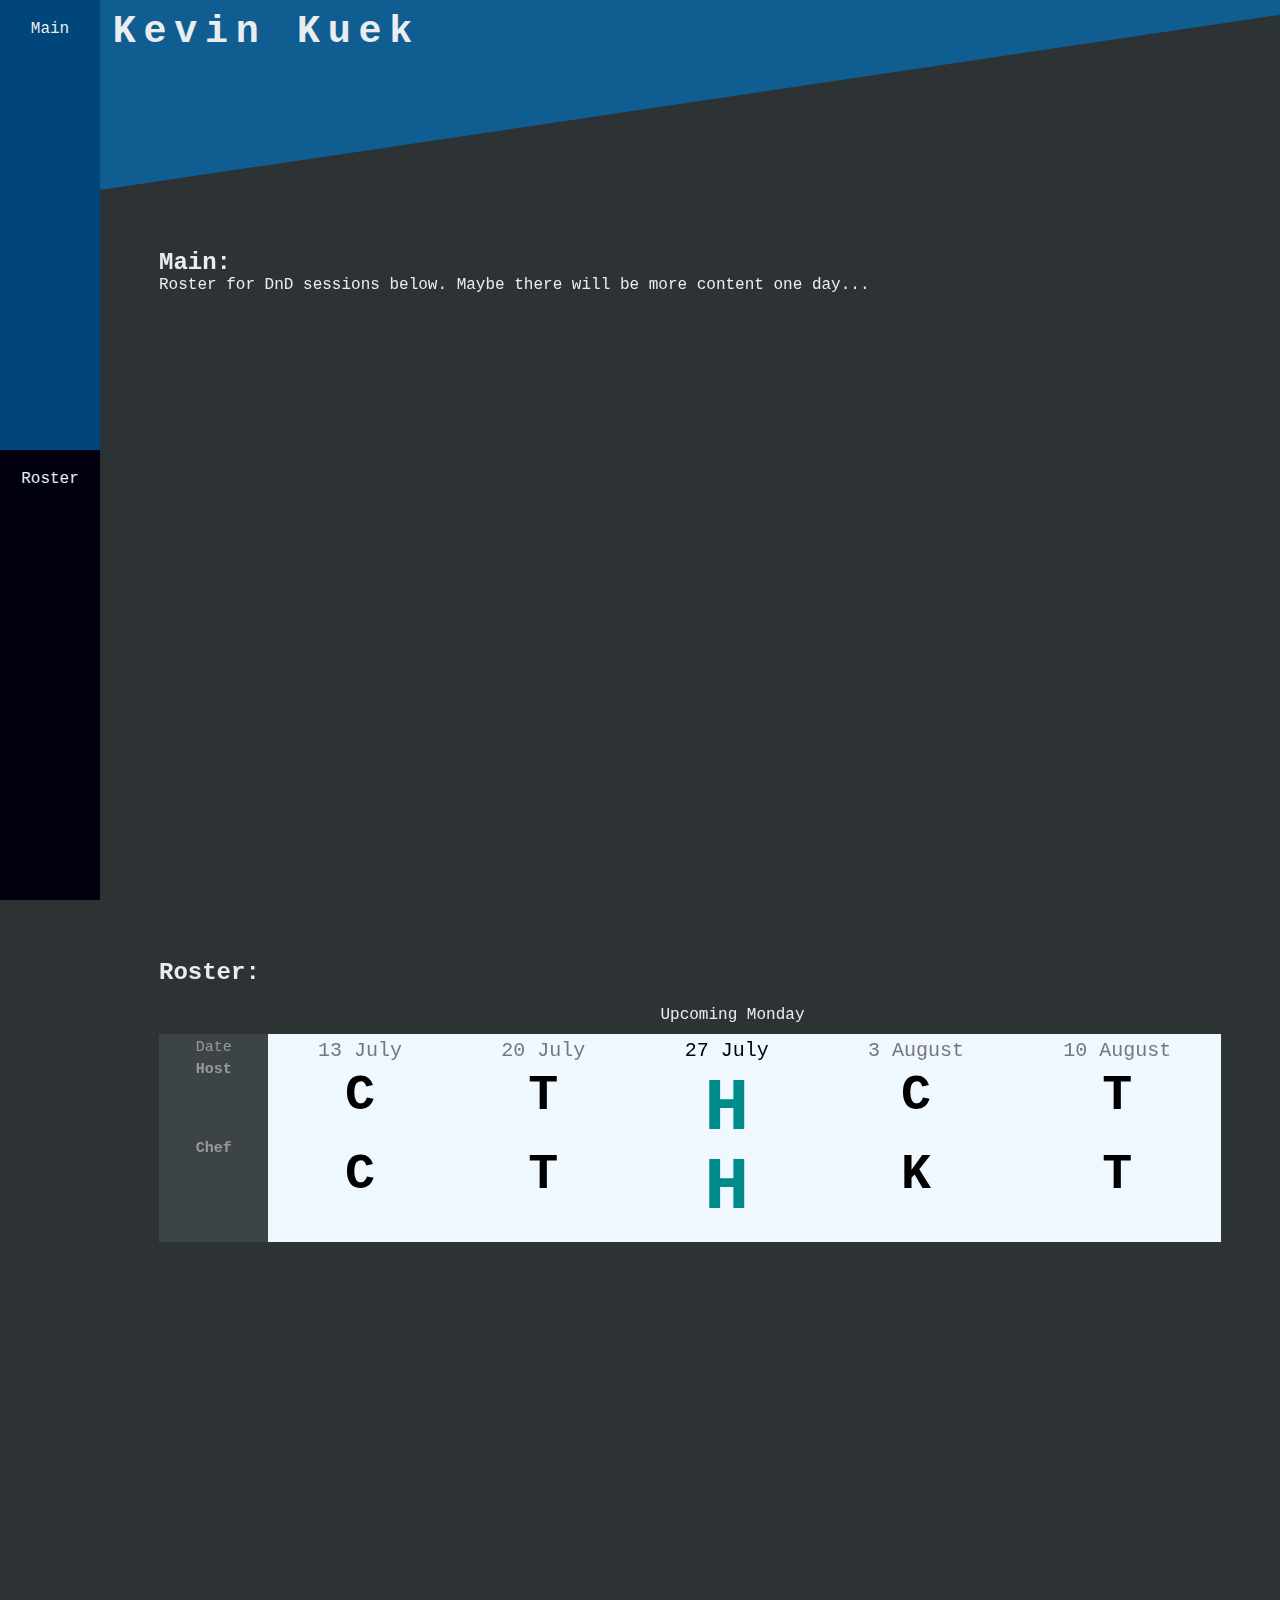
<file: index.html>
<!DOCTYPE html>
<html lang="en">
<head>
  <meta name="viewport" content="width=device-width, initial-scale=1">
  <link rel="stylesheet" href="onepage.css">
  <script src="https://ajax.googleapis.com/ajax/libs/jquery/3.2.1/jquery.min.js"></script>
  <script src="onepage.js"></script>
  <meta charset="UTF-8">
  <title>A website about nothing really...</title>
</head>
<body >
    <div class="sidebar">
        <a href="#intro">Main</a>
        <a href="#roster">Roster</a>
    </div>
    <div class="sectionbox">
        <div class="section" id="intro">
            <div id="title">
                <h1>Kevin Kuek</h1>
            </div>
            <div class="content">
                <h2>Main:</h2>
                <p>Roster for DnD sessions below. Maybe there will be more content one day...</p>
            </div>
        </div>
        <div class="section" id="roster">
            <div class="content">
                <h2>Roster:</h2>
                <div class="roster_body">
                    <div id="roster_guide"><p>Upcoming Monday</p></div>
                    <div id="roster_container">
                        <div class="roster_box", id="roster_legend">
                            <p>Date</p>
                            <h3>Host</h3>
                            <h3>Chef</h3>
                        </div>
                        <div class="roster_box" id="ros_box_1">
                            <p>2021-01-01</p>
                            <h3>1</h3>
                            <h3>1</h3>
                        </div>
                        <div class="roster_box" id="ros_box_2">
                            <p>2021-01-01</p>
                            <h3>1</h3>
                            <h3>1</h3>
                        </div>
                        <div class="roster_box" id="ros_box_3">
                            <p>2021-01-01</p>
                            <h3>1</h3>
                            <h3>1</h3>
                        </div>
                        <div class="roster_box" id="ros_box_4">
                            <p>2021-01-01</p>
                            <h3>1</h3>
                            <h3>1</h3>
                        </div>
                        <div class="roster_box" id="ros_box_5">
                            <p>2021-01-01</p>
                            <h3>1</h3>
                            <h3>1</h3>
                        </div>
                    </div>
                </div>
            </div>
        </div>
    </div>
</body>
</html>
</file>
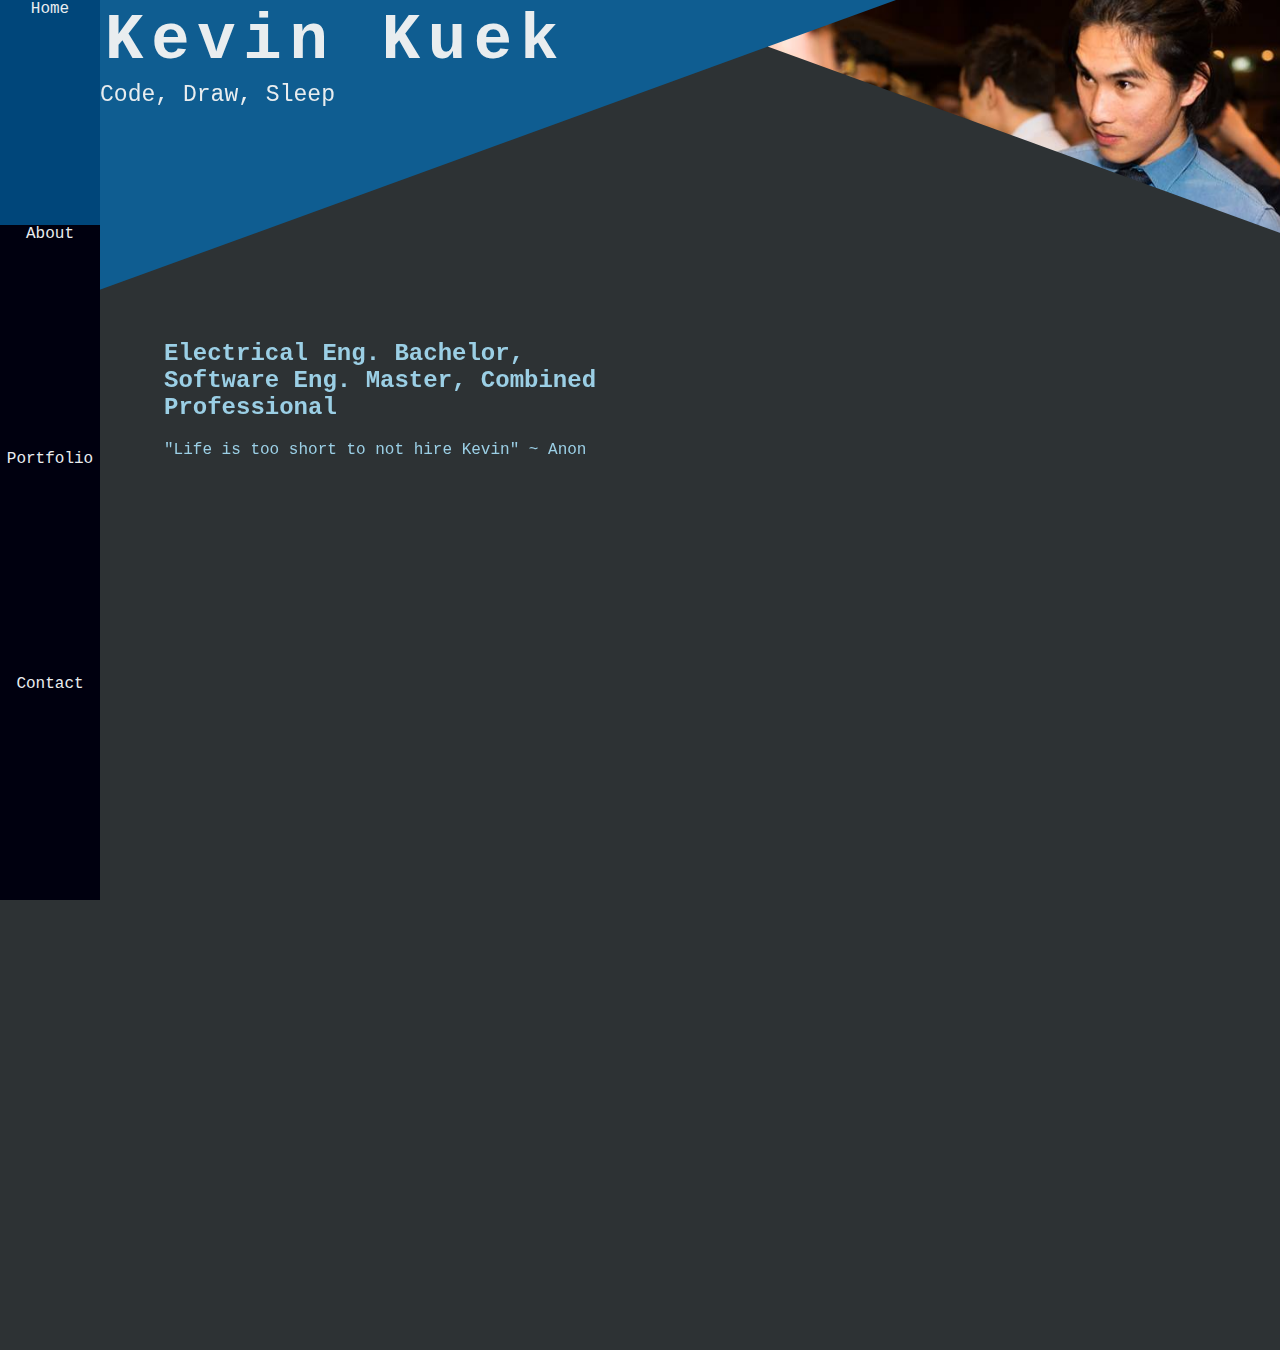
<file: pagesType/index.html>
<!DOCTYPE html>
<head>
  <meta name="viewport" content="width=device-width, initial-scale=1">
  <link rel="stylesheet" href="./styles/index.css">
  <link rel="stylesheet" href="./styles/frame.css">
  <script src="https://ajax.googleapis.com/ajax/libs/jquery/3.2.1/jquery.min.js"></script>
</head>

<body>
<div id="wrapper">
    <div id="sidebar">
        <a class="sidebarItem" href="#">Home</a>
        <a class="sidebarItem" href="./about.html">About</a>
        <a class="sidebarItem" href="./portfolio.html">Portfolio</a>
        <a class="sidebarItem" href="./contact.html">Contact</a>
    </div>
    <div id="mask">
        <div id="triangle"></div>
        <div id="square1"></div>
        <div id="square2"></div>
    </div>
    <div id="heading"></div>
    <div id="main">
        <div id="title">
            <h1>Kevin Kuek</h1>
            <p>Code, Draw, Sleep</p>
        </div>
        <div id="content">
            <h2>Electrical Eng. Bachelor, Software Eng. Master, Combined Professional</h3>
            <p>"Life is too short to not hire Kevin" ~ Anon</p>
        </div>
    </div>
    <image id="pic" src="../imgs/mainPic.jpg"></image>
    <div id="about" class="section">

    </div>
    <div id="portfolio" class="section">

    </div>
    <div id="contact" class="section">

    </div>
</div>
</body>
</html>
</file>
<file: onepage.css>
*{
    margin:0;
    padding:0;
    text-decoration: none;
    font-family: "Lucida Console", Monaco, monospace;
    color:rgb(233,237,239);
    transition:0.3s;
}
body{
    overflow-x: hidden;
    background: rgb(45,50,52);;
}
.sidebar{
    position:fixed;
    display:flex;
    flex-direction: column;
    height:100%;
    width:100px;
    background:rgb(0,0,15);
    z-index:1;
}
.sidebar a{
    flex:1;
    color:rgb(233,237,239);
    text-decoration: none;
    text-align: center;
    padding-top: 20px;
}
.sidebar a:hover{
    background-color: rgb(0,70,122);
}
.sectionbox {
    margin-left: 100px;
    position: relative;
    background:rgb(45,50,52);
}
.section {
    height: 100vh;
}
.section .content{
    position: relative;
    padding:5%;
    z-index: 1;
}
#title{
    background:rgb(15,93,145);
    height:20vh;
    width:100vw;
    clip-path: polygon(0 0, 100% 0, 0 100%);
    padding-top: 10px;
    z-index: 1;
}
#title h1{
    margin-left:1%;
    font-size:3vw;
    letter-spacing: 0.6vw;
}
#title p{
    margin-top:1%;
    margin-left:4%;
    font-size: 1.4vw;
}
#roster_guide{
    text-align: center;
    vertical-align: bottom;
    width: 100%;
    margin-top: 20px;
    padding-left: 4%;
}
#roster_legend{
    width:10px;
    background-color: rgb(61, 68, 70);
}
#roster_legend p{
    font-size: 15px;
    color: #999;
}
#roster_legend h3{
    font-size: 15px;
    color: #999;
}
#roster_container{
    background-color:aliceblue;
    margin-top: 10px;
    height: auto;
    display: flex;
    flex-direction: row;
}
.roster_box{
    flex: auto;
    text-align: center;
    vertical-align: middle;
    padding: 5px 5px 5px 5px;
}
.roster_box p{
    font-size: 20px;
    color: #777;
    margin-bottom: 5px;
}
.roster_box h3{
    font-size: 50px;
    color: black;
    height: 40%;
}
#ros_box_3 h3{
    font-size: 75px;
    color:darkcyan;
}
#ros_box_3 p{
    color: black;
}

@media (max-width:1025px) {
    .sidebar{
      width: 40px;
    }
    .sectionbox {
        margin-left: 40px;
        position: relative;
        background:rgb(45,50,52);
    }
    .sidebar a{
      writing-mode: vertical-lr;
    }
    .section{
      left:55px;
      height:110vh;
    }
    #title{
        background:rgb(15,93,145);
        transform: rotate(0deg);
        height:63vw;
        width:90vw;
        clip-path: polygon(0 0, 100% 0, 0 100%);
        z-index: 1;
    }
    #title h1{
        font-size: 12vw;
        width:50vw;
    }
    #title p{
      margin-top:1%;
      margin-bottom: 1%;
      font-size: 1.8vw;
    }
    .roster_body{
        display: flex;
        flex-direction: row;
    }
    #roster_container{
        flex-direction: column;
        width: 60vw;
    }
    #roster_guide{
        width: 30px;
        writing-mode:vertical-lr;
        margin-top: 0;
    }
    #roster_legend{
        visibility: hidden;
        height: 0;
    }
    #ros_box_5{
        padding-bottom: 25px;
    }
    .roster_box p{
        font-size: 15px;
        color: #777;
        margin-bottom: 0;
    }
    .roster_box h3{
        font-size: 40px;
        color: black;
        height: 40%;
    }
    #ros_box_3 p{
        color: black;
    }
    #ros_box_3 h3{
        font-size: 60px;
        color:darkcyan;
    }
}
</file>
<file: pagesType/styles/index.css>
#heading{
  position:absolute;
  left:70%;
  height:100%;
  width:100%;
  transform-origin:0 0;
  transform: rotate(160deg);
  background:rgb(15,93,145);
  z-index:4;
  transition:0.3s;
}
#main{
    height:100vh;
}
#mainContent{
  position:absolute;
  left:10%;
  padding:0%;
  margin:0;
  width:50%;
  height:20vw;
  z-index:6;
  transition:0.3s;
}
#title{
  position:absolute;
  width:40vw;
  overflow: hidden;
  z-index: 6;
}
#title h1{
  margin:1%;
  font-size:5vw;
  letter-spacing: 0.6vw;
}
#title p{
  margin-top:1%;
  margin-bottom: 1%;
  font-size: 1.8vw;
}
#content{
  position:absolute;
  margin-left: 5vw;
  top:25vw;
  width:450px;
  color:rgb(155,207,229);
  z-index: 3;
}
.section{
  position:absolute;
  top:100vh;
  height:50%;
  width:100vw;
  background-size:cover;
  background-attachment: fixed;
  z-index: 1;
}
#about{
  background-image:url("../imgs/temp.jpg");
}
#pic{
    position:fixed;
    transform:translate(-50%, -50%);
    top:15vw;
    left:90vw;
    width:65vw;
    z-index:0;
    transition:0.3s;
}
#mask{
  transition:0.3s;
  position: absolute;
  overflow: hidden;
  height: 100vh;
  width: 100vw;
}
#triangle{
  position:absolute;
  left:50%;
  height:43vh;
  width:60vw;
  transform-origin:0 0;
  transform:rotate(20deg);
  background:rgb(45,50,52);
  z-index:1;
}
#square1{
  position:absolute;
  top:0%;
  height:50%;
  width:60%;
  background:rgb(45,50,52);
  z-index:2;
}
#square2{
  position:absolute;
  top:40vh;
  height:60vh;
  width:100vw;
  background:rgb(45,50,52);
  z-index:2;
}
@media (max-width:550px) {
  #main{
    left:45px;
  }
  #heading {
    position: absolute;
    transform-origin:0 0;
    width: 130%;
    height: 90%;
    transform: rotate(145deg);
    top: 0%;
    left: 100%;
    z-index: 3;
  }
  #title h1{
    font-size: 12vw;
  }
  #title p{
    margin-top:1%;
    margin-bottom: 1%;
    font-size: 1.8vw;
  }
  #content{
    position:absolute;
    width: auto;
    top:70vw;
  } 
  #content h2{
    width:63vw;
  }
  .section{
    height:40%;
  }
  #pic{
      width:180vw;
      top:56vw;
  }
  #triangle {
    position: absolute;
    width: 142vw;
    height: 90%;
    transform-origin:0% 0%;
    transform: rotate(45deg);
    top: 0%;
    left: 0%;
    z-index: 2;
  }
  #square1{
    top:100.41vw;
    width:100%;
  }
  #square2{
    display: none;
  }
}
</file>
<file: pagesType/styles/frame.css>
body{
  all:unset;
  background:rgb(45,50,52);
  overflow-x:hidden;
  font-family: "Lucida Console", Monaco, monospace;
  color:rgb(233,237,239);
}

#sidebar{
  position:fixed;
  display: flex;
  flex-direction: column;
  height:100%;
  width:100px;
  background:rgb(0,0,15);
  z-index:5;
}

.sidebarItem{
  flex:1;
  color:rgb(233,237,239);
  text-decoration: none;
  padding-top: auto;
  text-align: center;
}
.sidebarItem:hover{
  background-color: rgb(0,70,122);
}

#main{
  position: absolute;
  left:100px;
}

@media (max-width:550px) {
  #sidebar{
    width: 55px;
  }
  .sidebarItem{
    writing-mode: vertical-lr;
  }
  #main{
    left:55px;
  }
}
</file>
